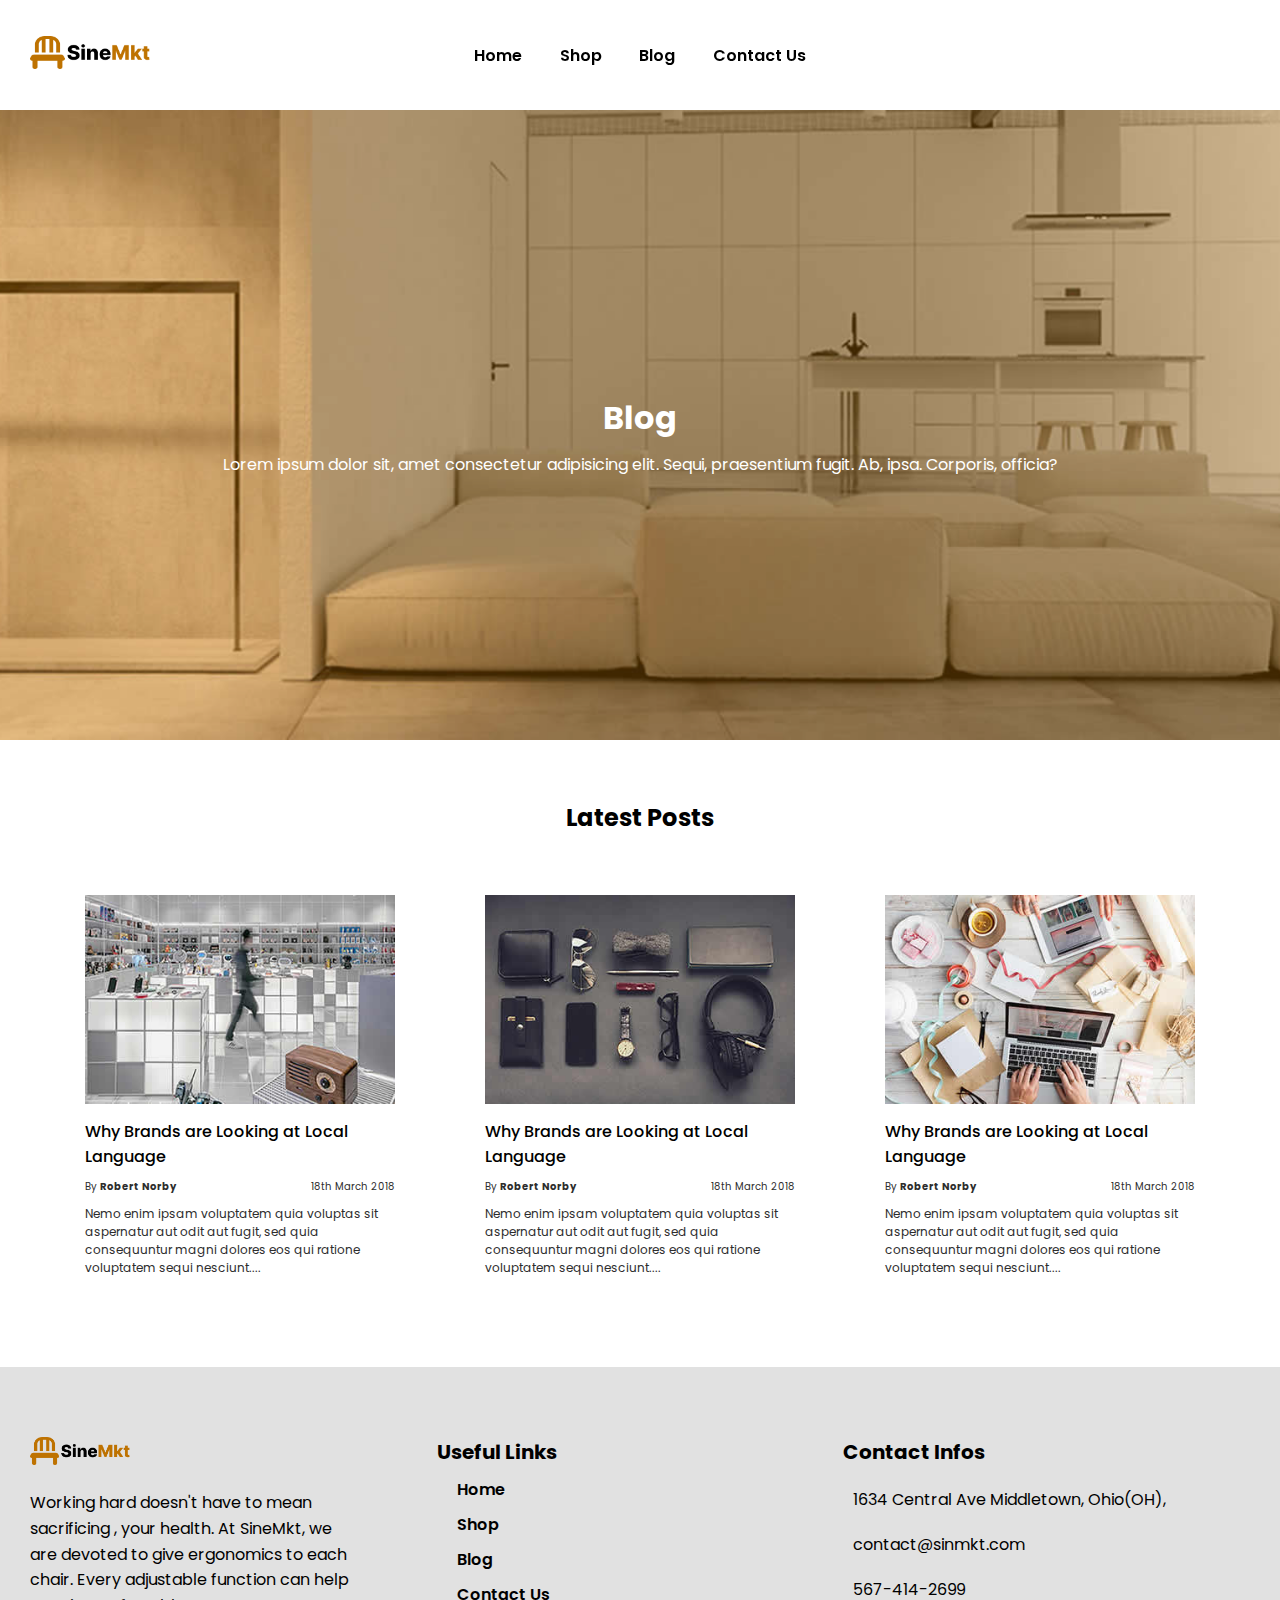
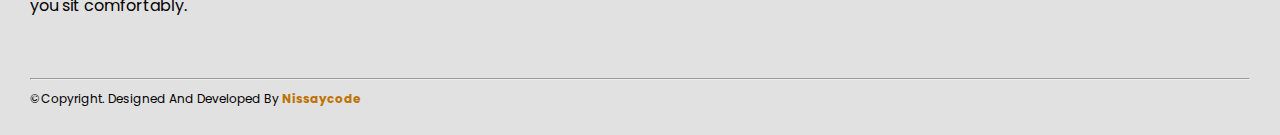
<file: blog.html>
<!DOCTYPE html>
<html lang="en">
  <head>
    <meta charset="UTF-8" />
    <meta http-equiv="X-UA-Compatible" content="IE=edge" />
    <meta name="viewport" content="width=device-width, initial-scale=1.0" />
    <meta name="description" content="Chairs shop">
    <link rel="stylesheet" href="./styles/style.css" />
    <link
      rel="stylesheet"
      href="https://cdnjs.cloudflare.com/ajax/libs/font-awesome/6.1.1/css/all.min.css"
      integrity="sha512-KfkfwYDsLkIlwQp6LFnl8zNdLGxu9YAA1QvwINks4PhcElQSvqcyVLLD9aMhXd13uQjoXtEKNosOWaZqXgel0g=="
      crossorigin="anonymous"
      referrerpolicy="no-referrer"
    />
    <title>SineMkt - Blog</title>
  </head>
  <body>
    <header>
      <div class="search-bar">
        <div class="input">
          <i class="fa-solid fa-magnifying-glass"></i>
          <input type="text" placeholder="Search">
        </div>
        <div class="close-container">
          <i class="fa-solid fa-xmark btnClose"></i>
        </div>

      </div>
      <div class="container">
        <nav>
          <div class="burger">
            <img src="./img/burger.png" alt="burger" />
          </div>
          <div class="logo-container">
            <a href="#">
              <img src="./img/logo.png" alt="SineMkt Logo" class="logo" />
            </a>
          </div>
          <ul class="nav-links">
            <img src="./img/close.png" alt="close-burger" class="close" />
            <li><a href="./index.html">Home</a></li>
            <li><a href="./shop.html">Shop</a></li>
            <li><a href="./blog.html">Blog</a></li>
            <li><a href="./contact.html">Contact Us</a></li>
          </ul>
          <div class="icons-container">
            <i class="fa-solid fa-magnifying-glass search"></i>
            <i class="fa-solid fa-cart-shopping"></i>
          </div>
        </nav>
      </div>
    </header>

    <section class="banner-title">
      <div class="container">
        <div class="titles">
          <h1>Blog</h1>
          <p>
            Lorem ipsum dolor sit, amet consectetur adipisicing elit. Sequi,
            praesentium fugit. Ab, ipsa. Corporis, officia?
          </p>
        </div>
      </div>
    </section>

    <section class="posts">
      <h2>Latest Posts</h2>
      <div class="container">
        <div class="blog-posts">
          <div class="blog-post">
            <div class="img-wrapper">
              <img
                src="./img/b1.jpg"
                alt="Why Brands are Looking at Local Language"
              />
            </div>
            <h3>Why Brands are Looking at Local Language</h3>
            <div class="post-info">
              <p>By <strong>Robert Norby</strong></p>
              <p>18th March 2018</p>
            </div>
            <p class="post-body">
              Nemo enim ipsam voluptatem quia voluptas sit aspernatur aut odit
              aut fugit, sed quia consequuntur magni dolores eos qui ratione
              voluptatem sequi nesciunt....
            </p>
          </div>
          <div class="blog-post">
            <div class="img-wrapper">
              <img
                src="./img/b2.jpg"
                alt="Why Brands are Looking at Local Language"
              />
            </div>
            <h3>Why Brands are Looking at Local Language</h3>
            <div class="post-info">
              <p>By <strong>Robert Norby</strong></p>
              <p>18th March 2018</p>
            </div>
            <p class="post-body">
              Nemo enim ipsam voluptatem quia voluptas sit aspernatur aut odit
              aut fugit, sed quia consequuntur magni dolores eos qui ratione
              voluptatem sequi nesciunt....
            </p>
          </div>
          <div class="blog-post">
            <div class="img-wrapper">
              <img
                src="./img/b3.jpg"
                alt="Why Brands are Looking at Local Language"
              />
            </div>
            <h3>Why Brands are Looking at Local Language</h3>
            <div class="post-info">
              <p>By <strong>Robert Norby</strong></p>
              <p>18th March 2018</p>
            </div>
            <p class="post-body">
              Nemo enim ipsam voluptatem quia voluptas sit aspernatur aut odit
              aut fugit, sed quia consequuntur magni dolores eos qui ratione
              voluptatem sequi nesciunt....
            </p>
          </div>
        </div>
      </div>
    </section>

    <footer>
      <div class="container">
        <div class="main-footer">
          <div class="logo-text">
            <a href="#"><img src="./img/logo.png" alt="Logo" /></a>
            <p>
              Working hard doesn't have to mean sacrificing , your health. At
              SineMkt, we are devoted to give ergonomics to each chair. Every
              adjustable function can help you sit comfortably.
            </p>
          </div>

          <div class="useful-links">
            <h3>Useful Links</h3>

            <p><a href="#">Home</a></p>
            <p><a href="./shop.html">Shop</a></p>
            <p><a href="./blog.html">Blog</a></p>
            <p><a href="./contact.html">Contact Us</a></p>
          </div>

          <div class="contact-infos">
            <h3>Contact Infos</h3>
            <p>
              <i class="fa-solid fa-location-dot"></i>
              1634 Central Ave Middletown, Ohio(OH),
            </p>
            <p>
              <i class="fa-solid fa-envelope"></i>
              contact@sinmkt.com
            </p>

            <p>
              <i class="fa-solid fa-phone"></i>
              567-414-2699
            </p>
          </div>
        </div>
        <hr />
        <div class="second-footer">
          <p>©Copyright. Designed And Developed By <span>Nissaycode</span></p>

          <p>
            <i class="fa-brands fa-instagram"></i>
            <i class="fa-brands fa-facebook"></i>
            <i class="fa-brands fa-linkedin"></i>
            <i class="fa-brands fa-pinterest"></i>
            <i class="fa-brands fa-behance"></i>
          </p>
        </div>
      </div>
    </footer>




    <script src="./js/script.js"></script>
  </body>
</html>
</file>
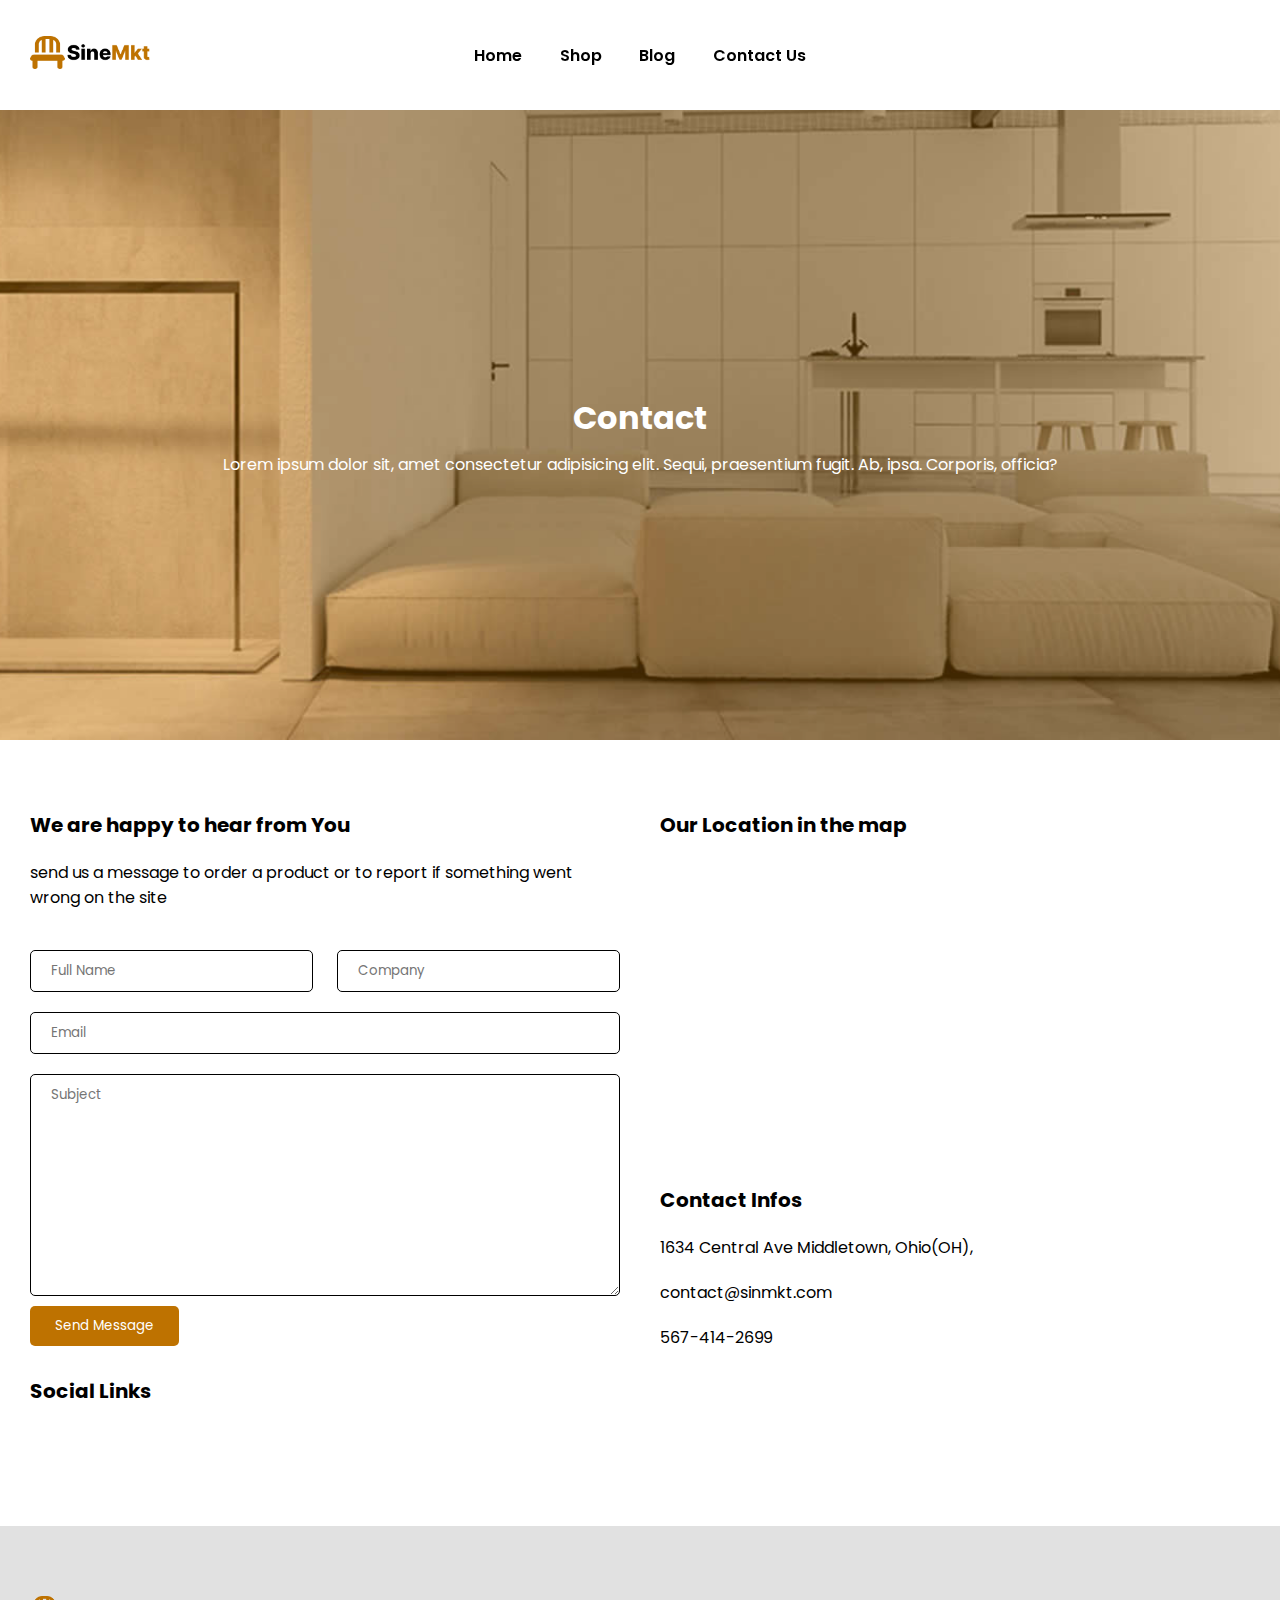
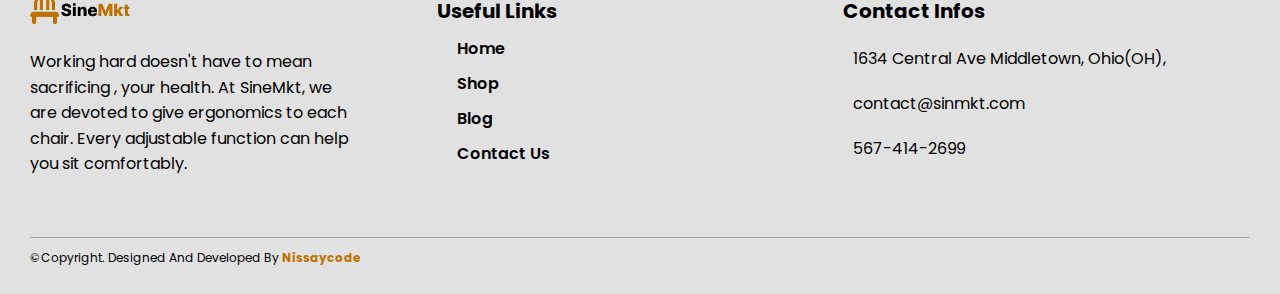
<file: contact.html>
<!DOCTYPE html>
<html lang="en">
  <head>
    <meta charset="UTF-8" />
    <meta http-equiv="X-UA-Compatible" content="IE=edge" />
    <meta name="viewport" content="width=device-width, initial-scale=1.0" />
    <meta name="description" content="Chairs shop">
    <link rel="stylesheet" href="./styles/style.css" />
    <link
      rel="stylesheet"
      href="https://cdnjs.cloudflare.com/ajax/libs/font-awesome/6.1.1/css/all.min.css"
      integrity="sha512-KfkfwYDsLkIlwQp6LFnl8zNdLGxu9YAA1QvwINks4PhcElQSvqcyVLLD9aMhXd13uQjoXtEKNosOWaZqXgel0g=="
      crossorigin="anonymous"
      referrerpolicy="no-referrer"
    />
    <title>SineMkt - Contact</title>
  </head>
  <body>
    <header>
      <div class="search-bar">
        <div class="input">
          <i class="fa-solid fa-magnifying-glass"></i>
          <input type="text" placeholder="Search">
        </div>
        <div class="close-container">
          <i class="fa-solid fa-xmark btnClose"></i>
        </div>

      </div>
      <div class="container">
       
        <nav>
          <div class="burger">
            <img src="./img/burger.png" alt="burger" />
          </div>
          <div class="logo-container">
            <a href="#">
              <img src="./img/logo.png" alt="SineMkt Logo" class="logo" />
            </a>
          </div>
          <ul class="nav-links">
            <img src="./img/close.png" alt="close-burger" class="close" />
            <li><a href="./index.html">Home</a></li>
            <li><a href="./shop.html">Shop</a></li>
            <li><a href="./blog.html">Blog</a></li>
            <li><a href="./contact.html">Contact Us</a></li>
          </ul>
          <div class="icons-container">
            <i class="fa-solid fa-magnifying-glass search"></i>
            <i class="fa-solid fa-cart-shopping"></i>
          </div>
        </nav>
      </div>
    </header>

    <section class="banner-title">
      <div class="container">
        <div class="titles">
          <h1>Contact</h1>
          <p>
            Lorem ipsum dolor sit, amet consectetur adipisicing elit. Sequi,
            praesentium fugit. Ab, ipsa. Corporis, officia?
          </p>
        </div>
      </div>
    </section>

    <section class="contact-section">
      <div class="container">
        <div class="contact">
          <div class="contact-left">
            <h3>We are happy to hear from You</h3>
            <p>
              send us a message to order a product or to report if something
              went wrong on the site
            </p>

            <form>
              <div class="fullname">
                <input type="text" name="fullName" placeholder="Full Name" />
                <input type="text" name="company" placeholder="Company" />
              </div>
              <input type="email" name="email" placeholder="Email" />
              <textarea
                name="subject"
                id=""
                cols="10"
                rows="10"
                placeholder="Subject"
              ></textarea>
              <div class="cta-container">
                <button type="submit" class="cta">Send Message</button>
              </div>
            </form>

            <div class="social-links">
              <h3>Social Links</h3>
              <p>
                <i class="fa-brands fa-instagram"></i>
                <i class="fa-brands fa-facebook"></i>
                <i class="fa-brands fa-linkedin"></i>
                <i class="fa-brands fa-pinterest"></i>
                <i class="fa-brands fa-behance"></i>
              </p>
            </div>
          </div>

          <div class="contact-right">
            <div class="location">
              <h3>Our Location in the map</h3>
              <iframe
                src="https://www.google.com/maps/embed?pb=!1m18!1m12!1m3!1d3078.029609250995!2d-84.39789048554242!3d39.51382141797964!2m3!1f0!2f0!3f0!3m2!1i1024!2i768!4f13.1!3m3!1m2!1s0x88405d81d06ef6db%3A0x36239e379c71555c!2s1634%20Central%20Ave%2C%20Middletown%2C%20OH%2045044%2C%20%C3%89tats-Unis!5e0!3m2!1sfr!2sma!4v1666347280966!5m2!1sfr!2sma"
                width="400"
                height="300"
                style="border: 0"
                allowfullscreen=""
                loading="lazy"
                referrerpolicy="no-referrer-when-downgrade"
              ></iframe>
            </div>
            <div class="contact-info">
              <h3>Contact Infos</h3>
              <p>
                <i class="fa-solid fa-location-dot"></i>
                1634 Central Ave Middletown, Ohio(OH),
              </p>
              <p>
                <i class="fa-solid fa-envelope"></i>
                contact@sinmkt.com
              </p>

              <p>
                <i class="fa-solid fa-phone"></i>
                567-414-2699
              </p>
            </div>
          </div>
        </div>
      </div>
    </section>


    <footer>
        <div class="container">
          <div class="main-footer">
            <div class="logo-text">
              <a href="#"><img src="./img/logo.png" alt="Logo" /></a>
              <p>
                Working hard doesn't have to mean sacrificing , your health. At
                SineMkt, we are devoted to give ergonomics to each chair. Every
                adjustable function can help you sit comfortably.
              </p>
            </div>
  
            <div class="useful-links">
              <h3>Useful Links</h3>
  
              <p><a href="#">Home</a></p>
              <p><a href="./shop.html">Shop</a></p>
              <p><a href="./blog.html">Blog</a></p>
              <p><a href="./contact.html">Contact Us</a></p>
            </div>
  
            <div class="contact-infos">
              <h3>Contact Infos</h3>
              <p>
                <i class="fa-solid fa-location-dot"></i>
                1634 Central Ave Middletown, Ohio(OH),
              </p>
              <p>
                <i class="fa-solid fa-envelope"></i>
                contact@sinmkt.com
              </p>
  
              <p>
                <i class="fa-solid fa-phone"></i>
                567-414-2699
              </p>
            </div>
          </div>
          <hr />
          <div class="second-footer">
            <p>©Copyright. Designed And Developed By <span>Nissaycode</span></p>
  
            <p>
              <i class="fa-brands fa-instagram"></i>
              <i class="fa-brands fa-facebook"></i>
              <i class="fa-brands fa-linkedin"></i>
              <i class="fa-brands fa-pinterest"></i>
              <i class="fa-brands fa-behance"></i>
            </p>
          </div>
        </div>
      </footer>

    <script src="./js/script.js"></script>
  </body>
</html>
</file>
<file: styles/style.css>
@import url("https://fonts.googleapis.com/css2?family=Poppins:wght@300;400;500;600;700&display=swap");
header {
  background-color: rgba(255, 255, 255, 0.644);
  position: -webkit-sticky;
  position: sticky;
  top: 0px;
  left: 0px;
  right: 0px;
  z-index: 100;
}

nav {
  display: flex;
  justify-content: space-between;
  align-items: center;
  height: 10vh;
}
nav .burger {
  display: none;
}
nav .logo-container {
  flex: 1;
}
nav .logo-container img {
  width: 12rem;
}
nav .nav-links {
  list-style-type: none;
  flex: 1;
  display: flex;
  justify-content: space-evenly;
  align-items: center;
}
nav .nav-links img {
  display: none;
}
nav .nav-links li {
  font-size: 1.6rem;
}
nav .nav-links li a {
  text-decoration: none;
  color: #000000;
  font-weight: 600;
  transition: all 0.3s ease-in;
}
nav .nav-links li a:hover {
  color: #BE7200;
}
nav .icons-container {
  flex: 1;
  display: flex;
  justify-content: end;
}
nav .icons-container i {
  font-size: 2rem;
  transition: all 1s ease;
  margin-left: 1.5rem;
}
nav .icons-container i:hover {
  color: #BE7200;
}

.search-bar {
  background: #000000;
  padding: 0 3rem;
  color: #fff;
  display: flex;
  justify-content: space-between;
  align-items: center;
  width: 100%;
  transform: translateY(-120%);
  height: 0;
  transition: all 1s ease;
  opacity: 0;
}
.search-bar .input i {
  font-size: 1.6rem;
}
.search-bar .input input {
  padding: 1rem;
  background-color: transparent;
  border: none;
  font-size: 1.6rem;
  color: #fff;
  margin-left: 1rem;
}
.search-bar .close-container {
  font-size: 1.6rem;
  cursor: pointer;
}

.open {
  transform: translateY(0);
  height: -webkit-fit-content;
  height: -moz-fit-content;
  height: fit-content;
  padding: 2rem 3rem;
  opacity: 1;
}

@media only screen and (max-width: 700px) {
  .nav-links {
    flex-direction: column;
    position: absolute;
    top: 0;
    left: 0;
    background-color: #fff;
    width: 100%;
    height: 50vh;
    transform: translateY(-100%);
    transition: transform 1s ease-in-out;
  }
  .nav-links img {
    display: block !important;
    width: 3rem;
    position: absolute;
    top: 2rem;
    left: 2rem;
  }
  .burger {
    display: block !important;
    flex: 1;
  }
  .burger img {
    width: 3rem;
  }
  .show {
    transform: translateY(0%);
  }
}
.contact-section {
  padding: 6rem 0;
}
.contact-section .contact {
  display: flex;
  justify-content: space-between;
  gap: 4rem;
}
.contact-section .contact h3 {
  font-size: 2rem;
  margin-bottom: 2rem;
}
.contact-section .contact .contact-left {
  flex: 1;
}
.contact-section .contact .contact-left p {
  font-size: 1.6rem;
  margin-top: 2rem;
}
.contact-section .contact .contact-left form {
  display: flex;
  flex-direction: column;
  margin-top: 3rem;
}
.contact-section .contact .contact-left form .fullname {
  width: 100%;
  display: flex;
  justify-content: space-between;
}
.contact-section .contact .contact-left form .fullname input {
  width: 48%;
}
.contact-section .contact .contact-left form input, .contact-section .contact .contact-left form textarea {
  padding: 1rem 2rem;
  margin: 1rem 0;
  border-radius: 0.5rem;
  border: 1px solid #000000;
}
.contact-section .contact .contact-left .cta {
  padding: 1rem 2.5rem;
  background-color: #BE7200;
  color: #fff;
  border: none;
  border-radius: 0.5rem;
  transition: all 0.3s;
}
.contact-section .contact .contact-left .cta:hover {
  background: #fff;
  color: #BE7200;
  border: 1px solid #BE7200;
}
.contact-section .contact .contact-left .social-links {
  margin-top: 3rem;
}
.contact-section .contact .contact-left .social-links p {
  margin-top: 2rem;
}
.contact-section .contact .contact-left .social-links p i {
  margin-right: 3rem;
  font-size: 2rem;
  transition: all 0.3s ease;
}
.contact-section .contact .contact-left .social-links p i:hover {
  color: #BE7200;
}
.contact-section .contact .contact-right {
  flex: 1;
}
.contact-section .contact .contact-right iframe {
  width: 100%;
  height: 30rem;
}
.contact-section .contact .contact-right .contact-info {
  margin-top: 2rem;
}
.contact-section .contact .contact-right .contact-info p {
  font-size: 1.6rem;
  margin-top: 2rem;
}

@media screen and (max-width: 850px) {
  .contact {
    flex-direction: column;
  }
}
main {
  background: url("../img/Background.png") no-repeat scroll;
  background-size: cover;
  color: #fff;
}
main .hero {
  height: 85vh;
  display: flex;
  justify-content: space-between;
  align-items: center;
}
main .hero .left {
  width: 50%;
}
main .hero .left h4 {
  font-size: 2rem;
  margin-bottom: 1.6rem;
  font-weight: 500;
}
main .hero .left h1 {
  font-size: 3.2rem;
  margin-bottom: 1.6rem;
  font-weight: 900;
}
main .hero .left p {
  font-size: 1.6rem;
  font-weight: 100;
  line-height: 170%;
  margin-bottom: 1.6rem;
}
main .hero .left .cta {
  padding: 1rem 2.5rem;
  background-color: #BE7200;
  color: #fff;
  border: none;
  border-radius: 0.5rem;
  transition: all 0.3s;
}
main .hero .left .cta:hover {
  background: #fff;
  color: #BE7200;
  border: 1px solid #BE7200;
}
main .hero .right {
  width: 50%;
  display: flex;
  justify-content: end;
  align-items: center;
}
main .hero .right img {
  width: 35rem;
  filter: drop-shadow(1px 1px 10px rgba(0, 0, 0, 0.564));
}

.about-section {
  padding: 6rem 0;
}
.about-section h2 {
  text-align: center;
  font-size: 2.4rem;
}
.about-section .about {
  margin-top: 1.5rem;
  display: flex;
  justify-content: center;
}
.about-section .about .img-container {
  flex: 1;
}
.about-section .about .img-container img {
  width: 40rem;
}
.about-section .about .description {
  flex: 1;
}
.about-section .about .description h3 {
  font-size: 2rem;
  margin-bottom: 2rem;
}
.about-section .about .description p {
  font-size: 1.6rem;
  line-height: 180%;
  margin-bottom: 2rem;
}
.about-section .about .description .cta {
  padding: 1rem 2.5rem;
  background-color: #BE7200;
  color: #fff;
  border: none;
  border-radius: 0.5rem;
  transition: all 0.3s;
}
.about-section .about .description .cta:hover {
  background: #fff;
  color: #BE7200;
  border: 1px solid #BE7200;
}

.banner-section {
  background-image: url("../img/Background2.png");
  background-size: cover;
}
.banner-section .banner {
  width: 100%;
  height: 70vh;
  display: flex;
  flex-direction: column;
  align-items: center;
  justify-content: center;
}
.banner-section .banner p {
  width: 70%;
  font-size: 2.4rem;
  font-weight: bold;
  text-align: center;
  color: #fff;
  margin-bottom: 3rem;
}
.banner-section .banner .cta {
  padding: 1rem 2.5rem;
  background-color: #BE7200;
  color: #fff;
  border: none;
  border-radius: 0.5rem;
  transition: all 0.3s;
}
.banner-section .banner .cta:hover {
  background: #fff;
  color: #BE7200;
  border: 1px solid #BE7200;
}

.clients-section {
  padding: 6rem 0;
}
.clients-section h2 {
  font-size: 2.4rem;
  text-align: center;
  margin-bottom: 4rem;
}
.clients-section .clients-slider {
  position: relative;
  overflow: hidden;
}
.clients-section .clients-slider .clients-slider-track {
  display: flex;
  width: 250rem;
  -webkit-animation: scroll 10s linear infinite;
          animation: scroll 10s linear infinite;
}
.clients-section .clients-slider .clients-slider-track .slide {
  min-width: 25rem;
}
@-webkit-keyframes scroll {
  from {
    transform: translateX(0);
  }
  to {
    transform: translateX(-125rem);
  }
}
@keyframes scroll {
  from {
    transform: translateX(0);
  }
  to {
    transform: translateX(-125rem);
  }
}

@media screen and (max-width: 900px) {
  .about {
    flex-direction: column-reverse;
  }
  .about .description {
    margin-bottom: 3rem;
  }
}
@media screen and (max-width: 800px) {
  .hero {
    flex-direction: column;
    justify-content: center !important;
  }
  .right {
    display: none !important;
  }
  .left {
    width: 100% !important;
  }
}
@media screen and (max-width: 458px) {
  .img-container img {
    max-width: 100%;
  }
}
.new-arrivals-section {
  padding: 6rem 0;
}
.new-arrivals-section h2 {
  margin-bottom: 3rem;
  text-align: center;
  font-size: 2rem;
}
.new-arrivals-section .new-arrivals {
  display: flex;
  flex-wrap: wrap;
  justify-content: space-between;
  gap: 3rem;
}
.new-arrivals-section .new-arrivals .prodcut {
  width: 22rem;
  text-align: center;
}
.new-arrivals-section .new-arrivals .prodcut .product-img-wrapper {
  width: 100%;
  height: 20rem;
  background-color: rgba(0, 0, 0, 0.0274509804);
  display: flex;
  flex-direction: column;
  justify-content: center;
  align-items: center;
  position: relative;
}
.new-arrivals-section .new-arrivals .prodcut .product-img-wrapper img {
  width: 10rem;
  transition: all 0.4s ease;
}
.new-arrivals-section .new-arrivals .prodcut .product-img-wrapper .overlay {
  height: 100%;
  width: 100%;
  background: rgba(0, 0, 0, 0.2);
  position: absolute;
  transform: scale(0.5);
  opacity: 0;
  transition: all 0.4s ease;
}
.new-arrivals-section .new-arrivals .prodcut .product-img-wrapper .actions {
  width: 100%;
  padding: 1rem 1.5rem;
  display: flex;
  justify-content: space-between;
  background: rgba(0, 0, 0, 0.85);
  color: #fff;
  position: absolute;
  bottom: 0;
  left: 0;
  visibility: hidden;
  transform: translateY(50%);
  transition: all 0.3s ease-in-out;
}
.new-arrivals-section .new-arrivals .prodcut .product-img-wrapper .actions .add2cart {
  display: flex;
  align-items: center;
}
.new-arrivals-section .new-arrivals .prodcut .product-img-wrapper .actions .add2cart i {
  font-size: 1.3rem;
  margin-right: 1rem;
}
.new-arrivals-section .new-arrivals .prodcut .product-img-wrapper .actions .more i {
  font-size: 1.3rem;
  margin-left: 1rem;
}
.new-arrivals-section .new-arrivals .prodcut .product-img-wrapper:hover .overlay {
  transform: scale(1);
  opacity: 1;
}
.new-arrivals-section .new-arrivals .prodcut .product-img-wrapper:hover img {
  transform: scale(1.1);
}
.new-arrivals-section .new-arrivals .prodcut .product-img-wrapper:hover .actions {
  visibility: visible;
  transform: translateY(0);
}
.new-arrivals-section .new-arrivals .prodcut h5 {
  font-size: 1.6rem;
  font-weight: 400;
  margin-top: 2rem;
}
.new-arrivals-section .new-arrivals .prodcut h5:hover {
  color: #BE7200;
  cursor: pointer;
}
.new-arrivals-section .new-arrivals .prodcut p {
  font-size: 1.2rem;
  margin-top: 1rem;
}

.banner-section {
  background-image: url("../img/Background4.png");
  background-size: cover;
}
.banner-section .banner {
  width: 100%;
  height: 70vh;
  display: flex;
  flex-direction: column;
  align-items: center;
  justify-content: center;
}
.banner-section .banner p {
  width: 70%;
  font-size: 2.4rem;
  font-weight: bold;
  text-align: center;
  color: #fff;
  margin-bottom: 3rem;
}
.banner-section .banner .cta {
  padding: 1rem 2.5rem;
  background-color: #BE7200;
  color: #fff;
  border: none;
  border-radius: 0.5rem;
  transition: all 0.3s;
}
.banner-section .banner .cta:hover {
  background: #fff;
  color: #BE7200;
  border: 1px solid #BE7200;
}

.features-section {
  padding: 6rem 0;
}
.features-section h2 {
  text-align: center;
  margin-bottom: 3rem;
}
.features-section .features {
  display: flex;
  justify-content: center;
  gap: 2rem;
  flex-wrap: wrap;
}
.features-section .features .feature {
  width: 25rem;
  padding: 1rem;
  transition: all 0.5s ease-out;
}
.features-section .features .feature:hover {
  transform: scale(1.05);
  box-shadow: 2px 2px 16px rgba(0, 0, 0, 0.1568627451);
}
.features-section .features .feature img {
  width: 100%;
  height: 26rem;
  -o-object-fit: contain;
     object-fit: contain;
}
.features-section .features .feature .rating-reviews {
  display: flex;
  justify-content: space-between;
  margin-top: 1rem;
  font-size: 1.2rem;
}
.features-section .features .feature .rating-reviews i {
  color: #BE7200;
}
.features-section .features .feature .rating-reviews .last {
  color: #969696;
}
.features-section .features .feature h5 {
  font-size: 1.6rem;
  font-weight: 600;
  text-align: center;
  margin-top: 1rem;
}
.features-section .features .feature p {
  font-size: 1.6rem;
  text-align: center;
  margin-top: 1rem;
}

@media screen and (max-width: 560px) {
  .new-arrivals {
    flex-direction: column;
    align-items: center;
  }
}
.posts {
  padding: 6rem 0;
}
.posts h2 {
  text-align: center;
  font-size: 2.4rem;
}
.posts .blog-posts {
  width: 100%;
  margin-top: 3rem;
  display: flex;
  justify-content: center;
  flex-wrap: wrap;
  gap: 5rem;
}
.posts .blog-posts .blog-post {
  width: 35rem;
  padding: 2rem;
  transition: all 0.5s ease;
}
.posts .blog-posts .blog-post:hover {
  transform: scale(1.05);
  box-shadow: 1px 1px 10px rgba(45, 45, 45, 0.3058823529);
}
.posts .blog-posts .blog-post img {
  width: 100%;
}
.posts .blog-posts .blog-post h3 {
  font-size: 1.6rem;
  margin-top: 1rem;
  font-weight: 500;
}
.posts .blog-posts .blog-post .post-info {
  display: flex;
  justify-content: space-between;
  margin-top: 1rem;
}
.posts .blog-posts .blog-post .post-info p {
  color: #2d2d2d;
}
.posts .blog-posts .blog-post .post-body {
  margin-top: 1rem;
  color: #2d2d2d;
  font-size: 1.2rem;
}

footer {
  background-color: #E1E1E1;
  min-width: 100%;
}
footer .main-footer {
  padding: 6rem 0;
  display: flex;
  justify-content: space-between;
}
footer .main-footer .logo-text {
  flex: 1;
}
footer .main-footer .logo-text img {
  width: 10rem;
}
footer .main-footer .logo-text p {
  width: 80%;
  margin-top: 2rem;
  font-size: 1.6rem;
  line-height: 160%;
}
footer .main-footer .useful-links {
  flex: 1;
}
footer .main-footer .useful-links h3 {
  font-size: 2rem;
}
footer .main-footer .useful-links p {
  margin-top: 1rem;
  margin-left: 2rem;
  font-size: 1.6rem;
  font-weight: 600;
}
footer .main-footer .useful-links p a {
  text-decoration: none;
  color: #000000;
  transition: all 0.3s ease-in-out;
}
footer .main-footer .useful-links p a:hover {
  color: #BE7200;
}
footer .main-footer .contact-infos {
  flex: 1;
}
footer .main-footer .contact-infos h3 {
  font-size: 2rem;
}
footer .main-footer .contact-infos p {
  margin-top: 2rem;
  font-size: 1.6rem;
}
footer .main-footer .contact-infos p i {
  margin-right: 1rem;
}
footer .second-footer {
  padding: 1rem 0;
  display: flex;
  justify-content: space-between;
}
footer .second-footer p {
  font-size: 1.2rem;
}
footer .second-footer p span {
  color: #BE7200;
  font-weight: 700;
}
footer .second-footer p i {
  font-size: 1.6rem;
  margin-left: 4rem;
  cursor: pointer;
  transition: color 0.3s ease-in-out;
}
footer .second-footer p i:hover {
  color: #BE7200;
}

@media only screen and (max-width: 700px) {
  .main-footer {
    flex-direction: column;
    justify-content: space-between;
  }
  .main-footer .logo-text, .main-footer .contact-infos, .main-footer .useful-links {
    margin: 3rem 0;
  }
  .second-footer {
    flex-direction: column;
    align-items: center;
  }
  .second-footer p {
    margin: 1rem;
  }
  .second-footer p i {
    margin: 0 0.2rem;
  }
}
* {
  margin: 0;
  padding: 0;
  box-sizing: border-box;
  font-family: "Poppins", sans-serif;
}

html {
  font-size: 10px;
}

.container {
  width: 100%;
  padding: 1rem 3rem;
}

.banner-title {
  width: 100%;
  height: 70vh;
  background: url("../img/background3.png") no-repeat bottom scroll;
  background-size: cover;
}
.banner-title .titles {
  height: 70vh;
  display: grid;
  place-content: center;
  text-align: center;
  color: #fff;
}
.banner-title .titles h1 {
  font-size: 3.2rem;
  font-weight: bold;
  margin-bottom: 1rem;
}
.banner-title .titles p {
  font-size: 1.6rem;
}/*# sourceMappingURL=style.css.map */
</file>
